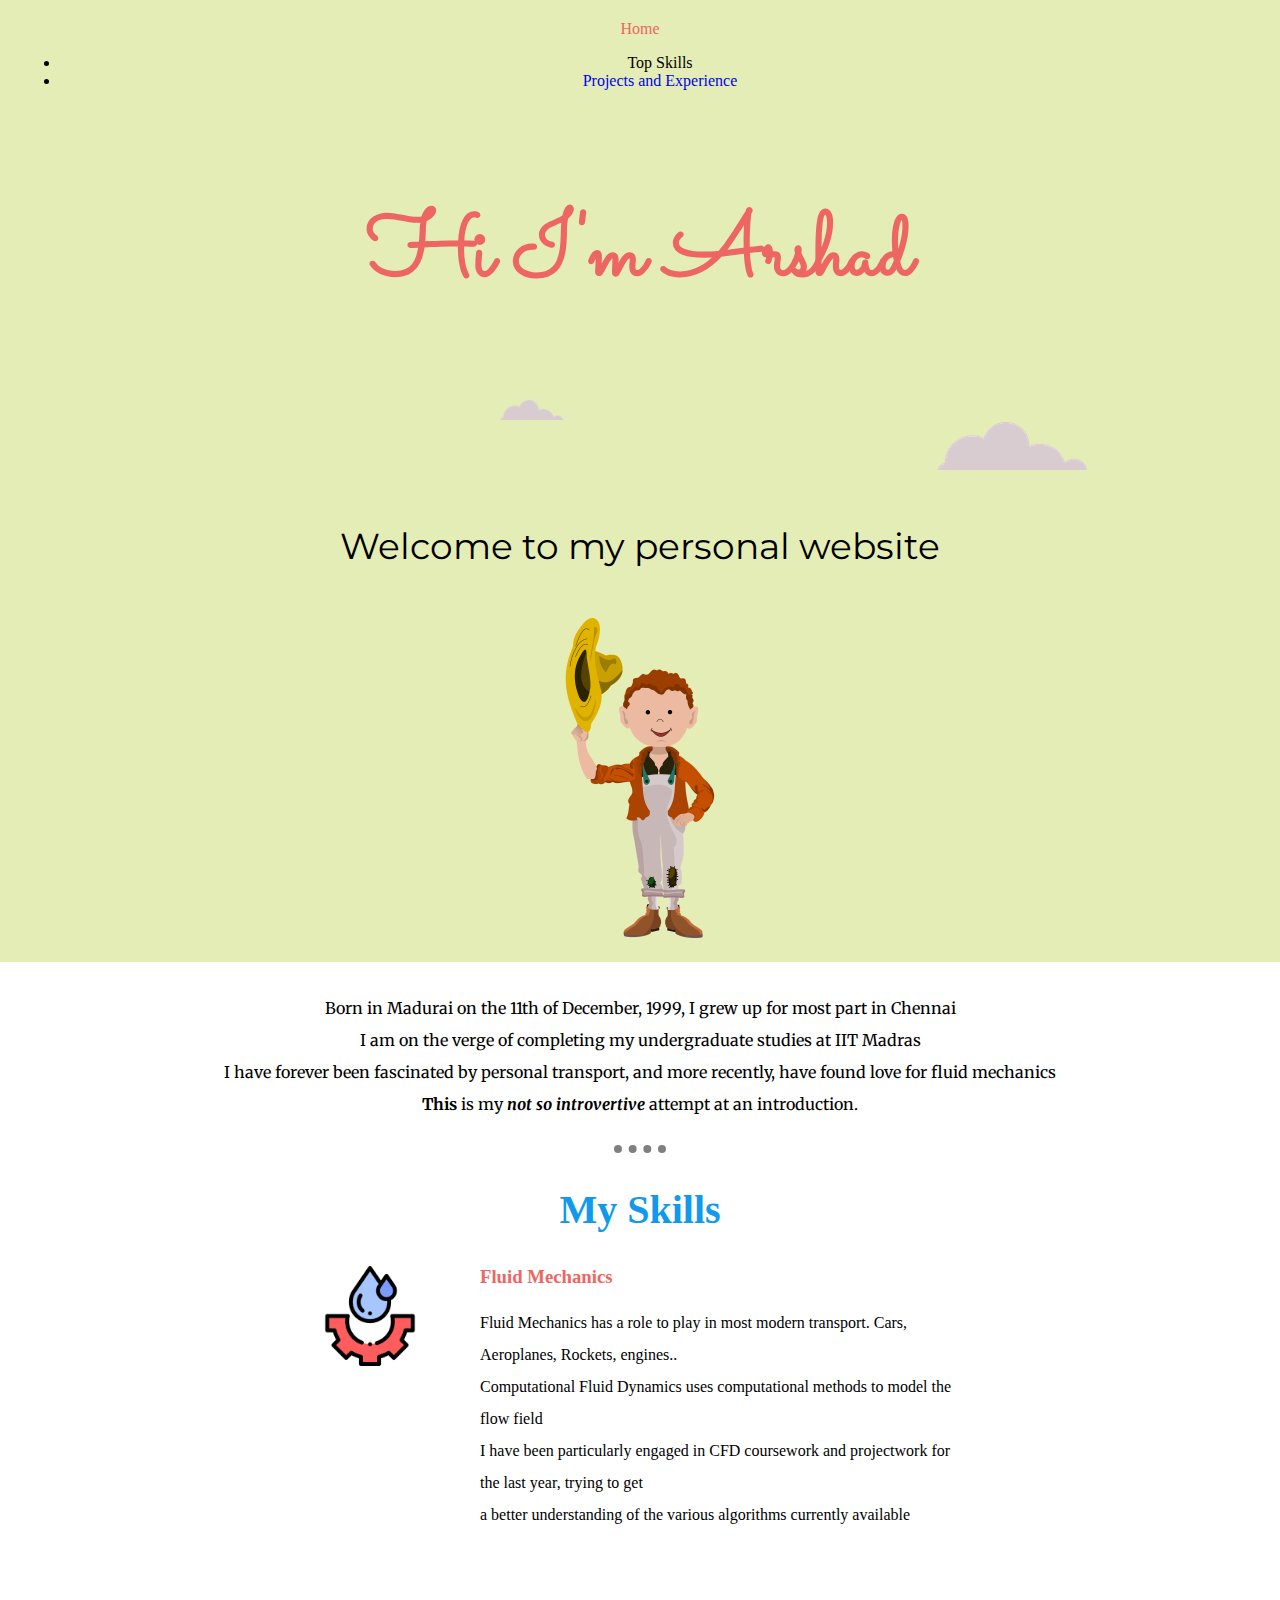
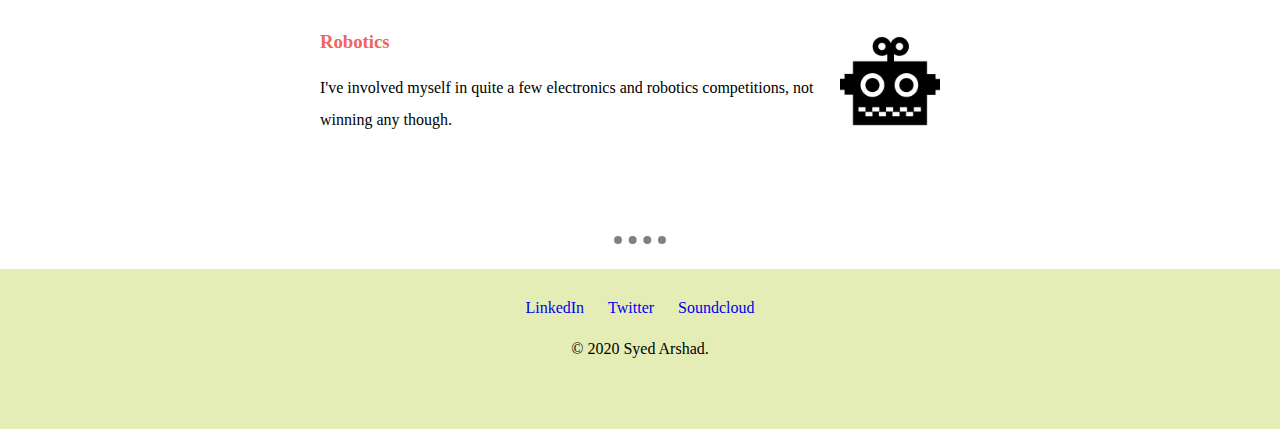
<file: index.html>
<!DOCTYPE html>
<html>
  <head>
    <title>Syed Arshad Hussain</title>
    <meta charset='utf-8'>
    <link rel="icon" href="favicon.ico">
    <link href="https://fonts.googleapis.com/css2?family=Merriweather:wght@300&family=Montserrat&family=Sacramento&display=swap" rel="stylesheet">
    <link rel="stylesheet" href="https://stackpath.bootstrapcdn.com/bootstrap/4.5.1/css/bootstrap.min.css" integrity="sha384-VCmXjywReHh4PwowAiWNagnWcLhlEJLA5buUprzK8rxFgeH0kww/aWY76TfkUoSX" crossorigin="anonymous">
    <link rel="stylesheet" href="Styles.css" />
  </head>

  <body>
    <div class="Heading">
      <div class="navbar navbar-expand-lg navbar-dark">
        <a class="navbar-brand" style="color:#ED6663" href="https://arshguddu99.github.io/PersonalSite">Home</a>
        <ul class="navbar-nav navbar-expand-lg ml-auto">
          <li class="navbar-item">
            <a class="navbar-link">Top Skills</a>
          </li>
          <li class="navbar-item">
            <a class="navbar-link" href="https://arshguddu99.github.io/PersonalSite/projects.html">Projects and Experience</a>
          </li>
        </ul>
      </div>
        <h1 class="name">Hi I'm Arshad</h1>
        <img class="top-cloud" src="images/cloud.png" alt="cloud-img" />
      <p class="top-container">
        Welcome to my personal website<br/>
      </p>
        <img class="bottom-cloud" src="images/cloud.png" alt="cloud-img" />
        <img class='boy' src="images/boy.png" alt="mountain-img" />
    </div>
    <div class="body_text">
      <p class="p_body">
        Born in Madurai on the 11th of December, 1999, I grew up for most part in Chennai<br/>
        I am on the verge of completing my undergraduate studies at IIT Madras<br />
        I have forever been fascinated by personal transport, and more recently, have found love for fluid mechanics<br />
        <strong>This</strong> is my <strong><em>not so introvertive</em></strong> attempt at an introduction.
        <br/>
      </p>
    </div>
    <hr>
    <div>
      <h2>My Skills</h2>
      <div class="skills">
        <div class="skill-row">
          <img class="imageflu" src="images/fluid-mechanics.png" alt="Oh just a drop and a half gear!!">
          <div class="fmpara">
            <h3>Fluid Mechanics</h3>
            <p>Fluid Mechanics has a role to play in most modern transport. Cars, Aeroplanes, Rockets, engines..<br />
               Computational Fluid Dynamics uses computational methods to model the flow field<br />I have been particularly engaged in CFD coursework and projectwork for the last year, trying to get<br />
           a better understanding of the various algorithms currently available</p>
          </div>

        </div>
        <div class="skill-row">
          <img class="imagerob" src="images/Robot.png" alt="Scary looking bot">
          <h3>Robotics</h3>
          <p>I've involved myself in quite a few electronics and robotics competitions, not winning any though.</p>
        </div>
      </div>
      <hr>
    </div>
    <div class="bottom-container">
      <a class="footer-link" href="https://www.linkedin.com/in/arshad-hussain-784019166/" target="_blank">LinkedIn</a>
      <a class="footer-link" href="https://twitter.com/Rajul_al_Adiyy" target="_blank">Twitter</a>
      <a class="footer-link" href="https://soundcloud.com/arshad-hussain-426040308" target="_blank">Soundcloud</a>
      <p>© 2020 Syed Arshad.</p>
    </div>
  </body>
</html>
</file>
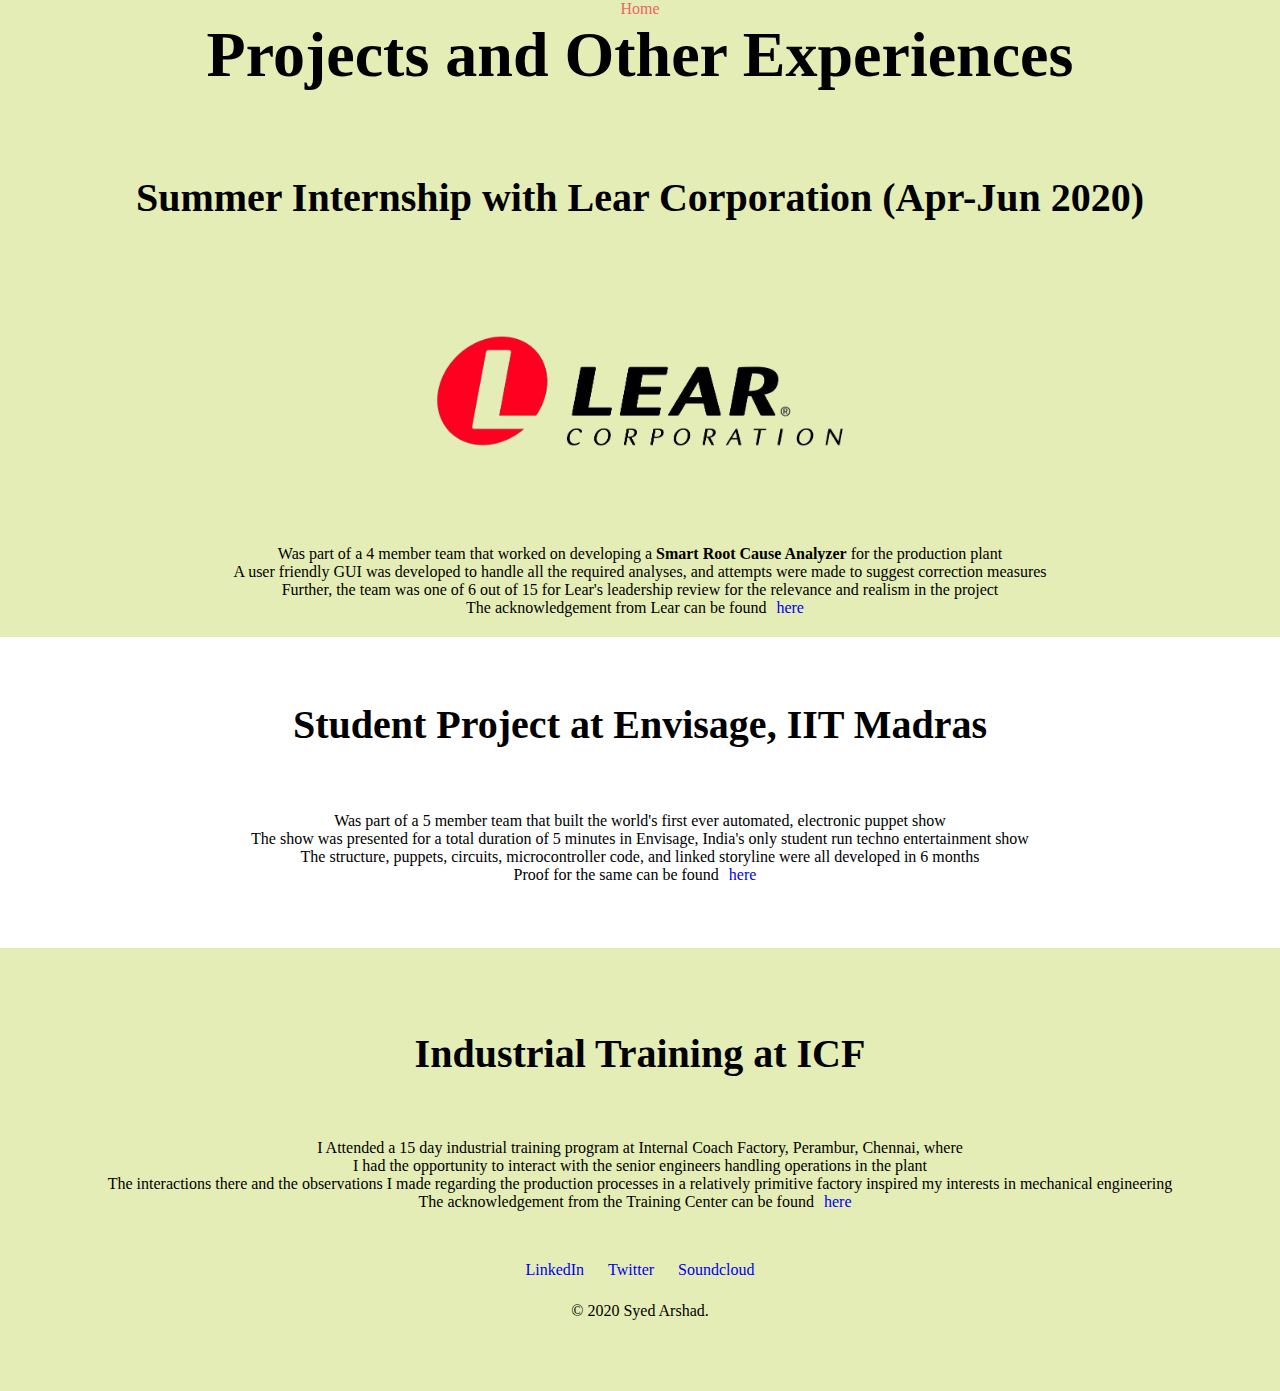
<file: projects.html>
<!DOCTYPE html>
<html lang="en" dir="ltr">
  <head>
    <meta charset="utf-8" />
    <title>
      Projects
    </title>
    <link rel="icon" href="favicon.ico">
    <link href="https://fonts.googleapis.com/css2?family=Merriweather:wght@300&family=Montserrat&family=Sacramento&display=swap" rel="stylesheet">
    <link rel="stylesheet" href="https://stackpath.bootstrapcdn.com/bootstrap/4.5.1/css/bootstrap.min.css" integrity="sha384-VCmXjywReHh4PwowAiWNagnWcLhlEJLA5buUprzK8rxFgeH0kww/aWY76TfkUoSX" crossorigin="anonymous">
    <link rel="stylesheet" href="Styles.css" />
    <style>
      h2{
        color:black;
        margin: 5%;
      }
      h1{
        color:black;
        background-color: #e5edb7;
        font-family: "Ubuntu";
        font-size: 4rem;
        color: black;
      }
    </style>
  </head>
  <body>
    <div class="navbar navbar-expand-lg navbar-dark" style="background-color:#e5edb7">
      <a class="navbar-brand" style="color:#ED6663" href="https://arshguddu99.github.io/MyCV/">Home</a>
      <!-- <ul class="navbar-nav navbar-expand-lg ml-auto">
        <li class="navbar-item">
          <a class="navbar-link">Top Skills</a>
        </li>
        <li class="navbar-item">
          <a class="navbar-link">Projects and Experience</a>
        </li>
      </ul> -->
    </div>
    <h1>Projects and Other Experiences</h1>
    <div class="Heading">
      <h2 style="margin: 5% 0 0 0;">Summer Internship with Lear Corporation (Apr-Jun 2020)</h2>
      <img src="images/lear.png" class="lear" />
      <div>
        Was part of a 4 member team that worked on developing a <strong>Smart Root Cause Analyzer</strong> for the production plant<br />
        A user friendly GUI was developed to handle all the required analyses, and attempts were made to suggest correction measures<br />
        Further, the team was one of 6 out of 15 for Lear's leadership review for the relevance and realism in the project <br />
        The acknowledgement from Lear can be found<a href="https://app.box.com/s/sedxfb9hxm05cuvcmn8na8b3s6l686yj" target="_blank">here</a>
      </div>
    </div>
    <div>
      <h2 style="margin:5%">Student Project at Envisage, IIT Madras</h2>
      <div>
        Was part of a 5 member team that built the world's first ever automated, electronic puppet show<br />
        The show was presented for a total duration of 5 minutes in Envisage, India's only student run techno entertainment show<br />
        The structure, puppets, circuits, microcontroller code, and linked storyline were all developed in 6 months<br />
        Proof for the same can be found<a href="https://app.box.com/s/wz7ahn6wi3ex6cv1ie2c0urwpayfbbz3"  target="_blank">here</a>
      </div>
    </div>
    <div class="Heading" style="margin-top:5%">
      <h2>Industrial Training at ICF</h2>
      <div>
          I Attended a 15 day industrial training program at Internal Coach Factory, Perambur, Chennai, where<br />
          I had the opportunity to interact with the senior engineers handling operations in the plant<br />
          The interactions there and the observations I made regarding the production processes in a relatively primitive factory inspired my interests in mechanical engineering<br />
          The acknowledgement from the Training Center can be found<a href="https://app.box.com/s/bpsllmfnkf32fwubopd0j4zn27se6rqc" target="_blank">here</a>
      </div>
    </div>
    <div class="bottom-container">
      <a class="footer-link" href="https://www.linkedin.com/in/arshad-hussain-784019166/" target="_blank">LinkedIn</a>
      <a class="footer-link" href="https://twitter.com/Rajul_al_Adiyy" target="_blank">Twitter</a>
      <a class="footer-link" href="https://soundcloud.com/arshad-hussain-426040308" target="_blank">Soundcloud</a>
      <p>© 2020 Syed Arshad.</p>
    </div>
  </body>
</html>
</file>
<file: Styles.css>
.Heading{
	background-color: #e5edb7;
	padding: 20px;
}
.image{
	margin: 20px auto 5px auto;
	height: 100px;
	border-radius: 20px;
}
.imageflu{
	height: 100px;
	border-radius: 20px;
	float: left;
	margin-right: 20px;
}
.imagerob{
	height: 100px;
	border-radius: 20px;
	float: right;
	margin-right: 20px;
}
.body_text{
	margin: 0;
	height: auto;
}
.p_body{
	margin: 0;
	padding-top: 30px;
	font-family: Merriweather,serif;
}
.under{
	text-decoration: underline;
}
.top-container{
	position: relative;
	font-family: Montserrat,sans-serif;
	font-size: 2.25rem;
}
.top-cloud{
	position: relative;
	left: 30%;
	top: 50%;
}
.bottom-cloud{
	position: absolute;
	left: 500px;
	top: 400px;
	height: 20px;
}
.skills{
	text-align: left;
}
.skill-row{
	width: 50%;
	margin: 10px auto 100px auto;
}
.name{
	margin: 100px;
}
.bottom-container{
	height: 100px;
	background-color: #e5edb7;
	text-align: center;
	padding: 30px;
}
.boy{
	height: 20rem;
}
.lear{
	height: 20rem;
	position: relative;
	left: auto;
	top: 10px;
}
.fmpara{
	margin-left: 10em;
}

h1{
	align-items:center;
	margin: 0;
	font-family: Sacramento, cursive;
	font-size: 90px;
	color: #ED6663;
}
h2{
	font-size: 40px;
	color: #1199ee;
}
h3{
	color: #ED6663;
}
body{
	text-align: center;
	margin: 0;
}
hr{
	margin: 25px auto 25px auto;
	border-width: 8px 0 0 0;
	border-style: dotted;
	width: 4%;
}
p{
	line-height: 2;
}
a{
	text-decoration: none;
	margin: auto 10px auto 10px;
}
a:hover{
	color: #ED6663;
}
</file>
